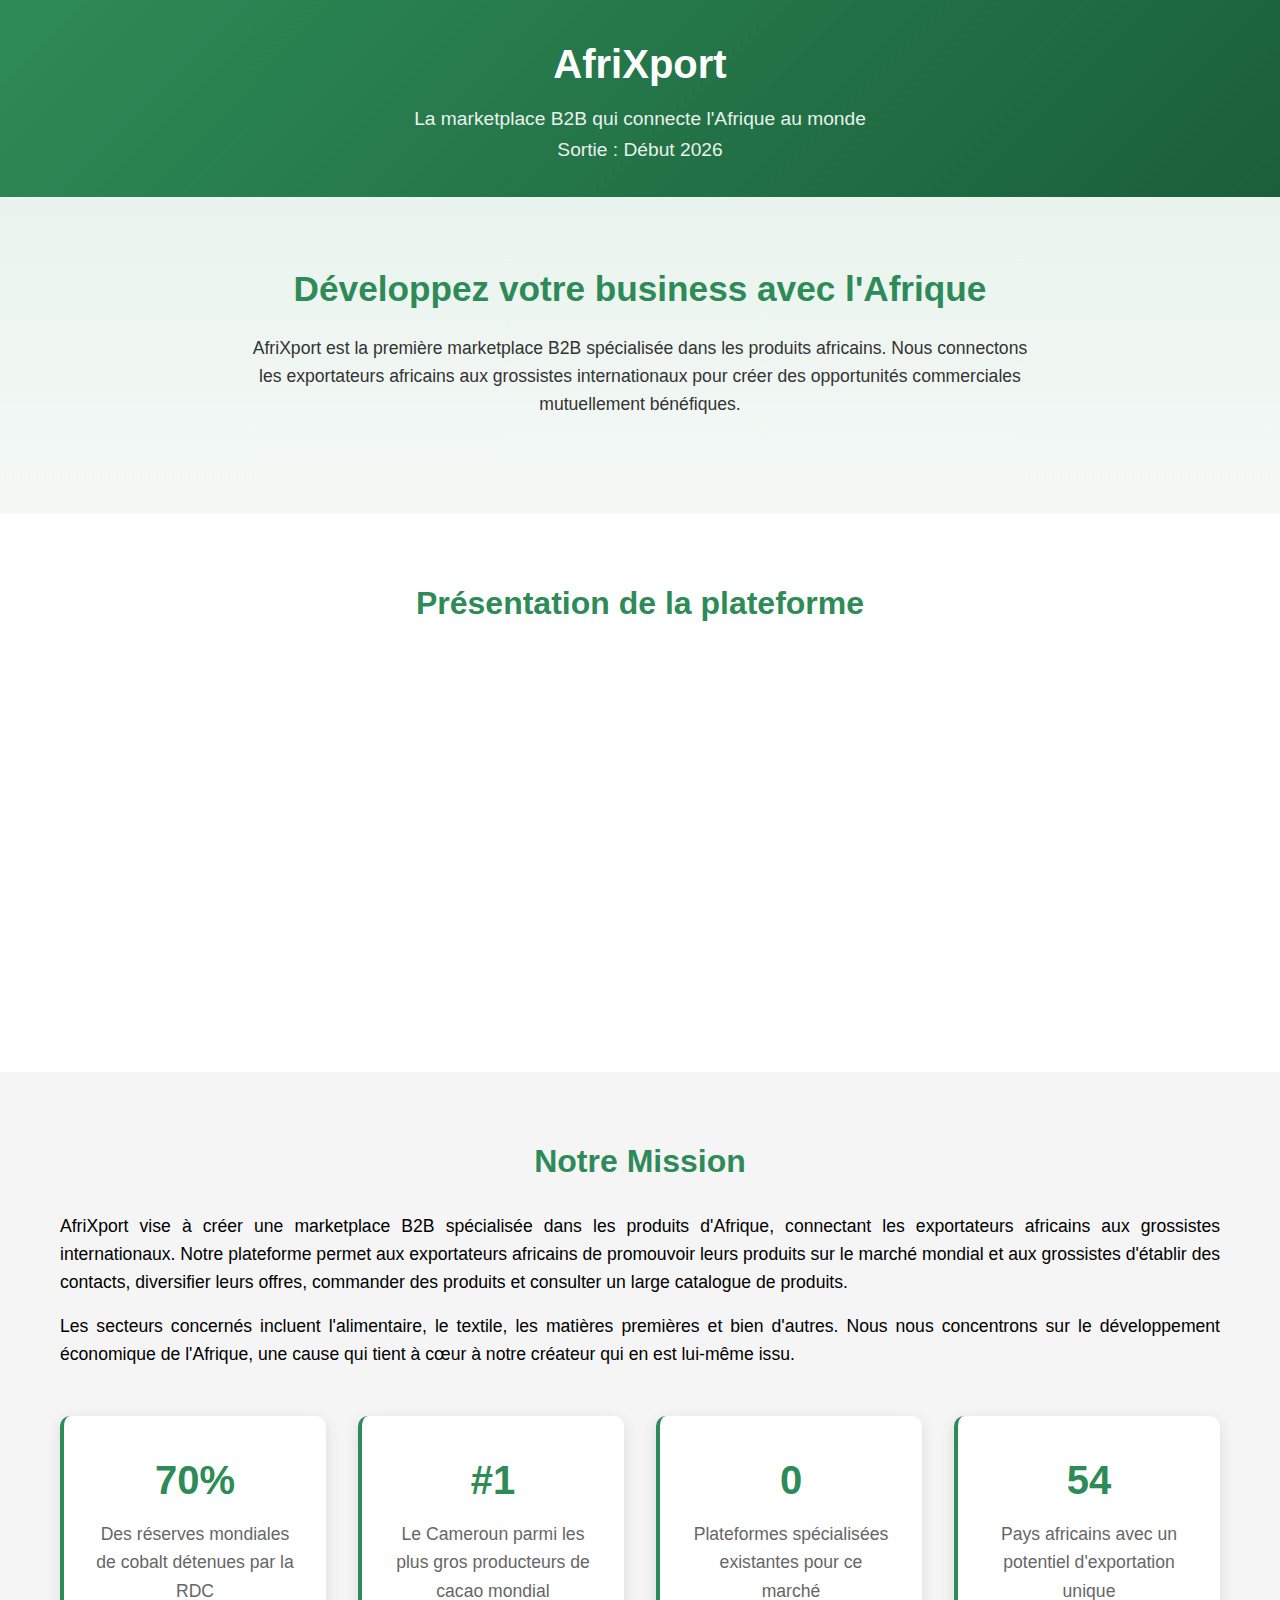
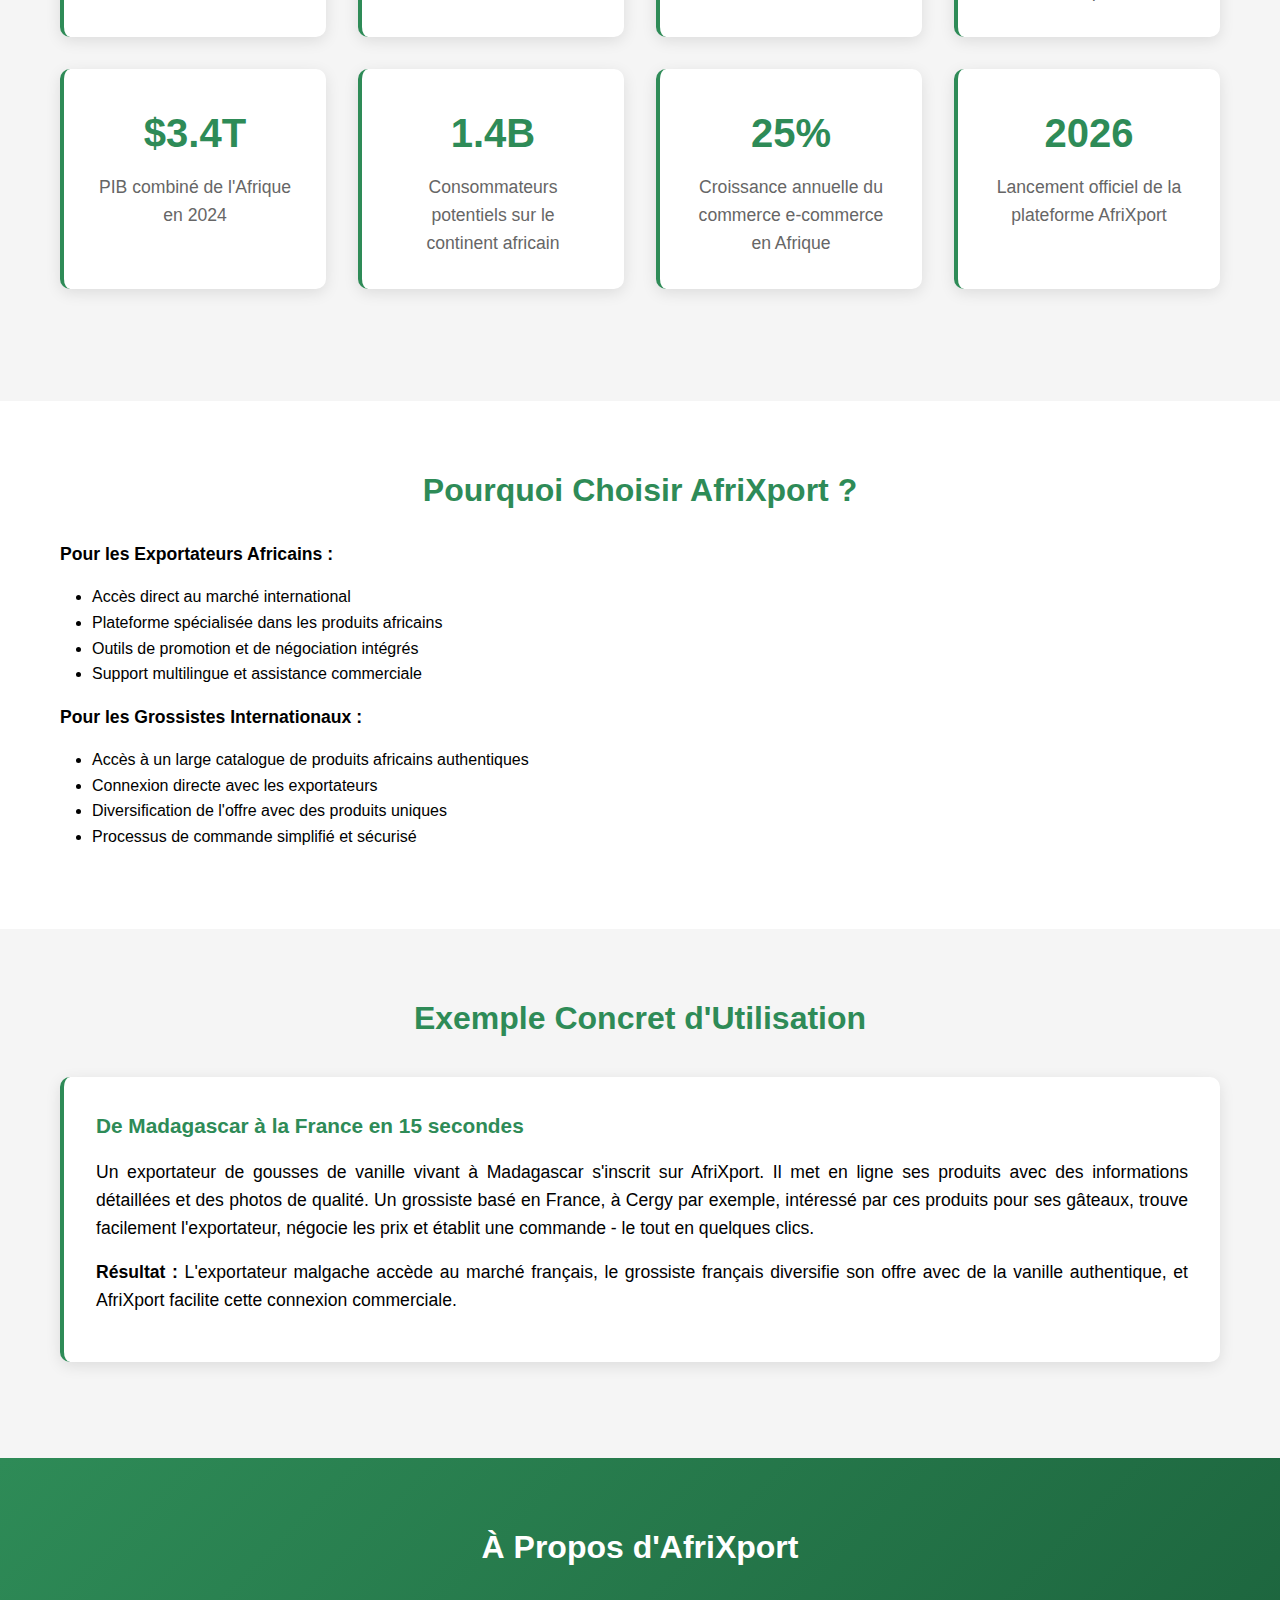
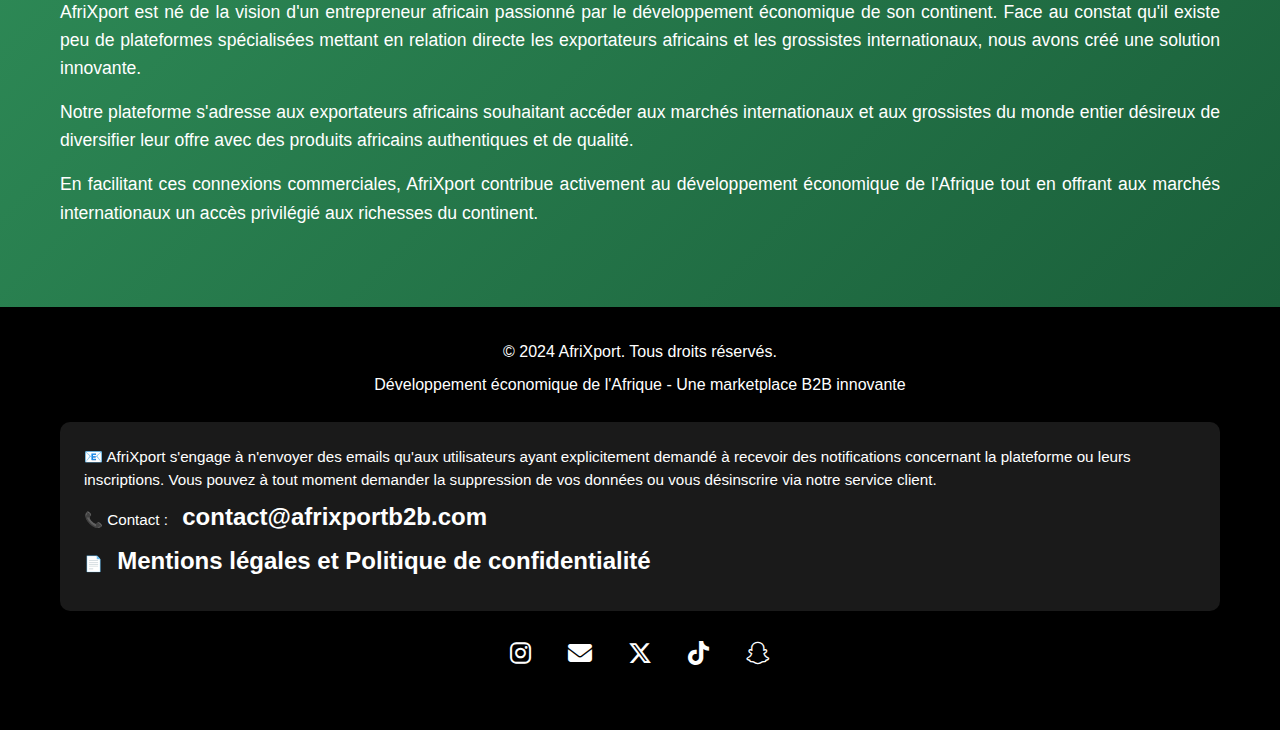
<file: index.html>
<!DOCTYPE html>
<html lang="fr">
<head>
    <meta charset="UTF-8">
    <meta name="viewport" content="width=device-width, initial-scale=1.0">
    <title>AfriXport - Marketplace B2B Africaine</title>
    <link rel="stylesheet" href="styles.css">
    <link rel="stylesheet" href="https://cdnjs.cloudflare.com/ajax/libs/font-awesome/6.4.0/css/all.min.css">
    <link rel="icon" href="ak.png" type="image/png">
    <style>
        /* Centrage iframe */
        .video-container {
            display: flex;
            justify-content: center;
            align-items: center;
            margin: 2rem 0;
        }

        .video-container iframe {
            max-width: 100%;
            width: 560px;
            height: 315px;
        }
    </style>
</head>
<body>
    <!-- Header -->
    <header class="header">
        <div class="container">
            <h1>AfriXport</h1>
            <p>La marketplace B2B qui connecte l'Afrique au monde</p>
            <p>Sortie : Début 2026</p>
        </div>
    </header>

    <!-- Hero Section -->
    <section class="hero">
        <div class="container">
            <h2>Développez votre business avec l'Afrique</h2>
            <p>AfriXport est la première marketplace B2B spécialisée dans les produits africains. Nous connectons les exportateurs africains aux grossistes internationaux pour créer des opportunités commerciales mutuellement bénéfiques.</p>
        </div>
    </section>

    <!-- Vidéo Section -->
    <section class="section">
        <div class="container">
            <h3>Présentation de la plateforme</h3>
            <div class="video-container">
                <iframe width="560" height="315" src="https://www.youtube.com/embed/NUtOr2LMN7U?si=N9cy9-oA3T4s9RhR" title="YouTube video player" frameborder="0" allow="accelerometer; autoplay; clipboard-write; encrypted-media; gyroscope; picture-in-picture; web-share" referrerpolicy="strict-origin-when-cross-origin" allowfullscreen></iframe>
            </div>
        </div>
    </section>

    <!-- Contexte Section -->
    <section class="section">
        <div class="container">
            <h3>Notre Mission</h3>
            <p>AfriXport vise à créer une marketplace B2B spécialisée dans les produits d'Afrique, connectant les exportateurs africains aux grossistes internationaux. Notre plateforme permet aux exportateurs africains de promouvoir leurs produits sur le marché mondial et aux grossistes d'établir des contacts, diversifier leurs offres, commander des produits et consulter un large catalogue de produits.</p>
            <p>Les secteurs concernés incluent l'alimentaire, le textile, les matières premières et bien d'autres. Nous nous concentrons sur le développement économique de l'Afrique, une cause qui tient à cœur à notre créateur qui en est lui-même issu.</p>

            <div class="stats">
                <div class="stat-card"><div class="stat-number">70%</div><div class="stat-label">Des réserves mondiales de cobalt détenues par la RDC</div></div>
                <div class="stat-card"><div class="stat-number">#1</div><div class="stat-label">Le Cameroun parmi les plus gros producteurs de cacao mondial</div></div>
                <div class="stat-card"><div class="stat-number">0</div><div class="stat-label">Plateformes spécialisées existantes pour ce marché</div></div>
                <div class="stat-card"><div class="stat-number">54</div><div class="stat-label">Pays africains avec un potentiel d'exportation unique</div></div>
                <div class="stat-card"><div class="stat-number">$3.4T</div><div class="stat-label">PIB combiné de l'Afrique en 2024</div></div>
                <div class="stat-card"><div class="stat-number">1.4B</div><div class="stat-label">Consommateurs potentiels sur le continent africain</div></div>
                <div class="stat-card"><div class="stat-number">25%</div><div class="stat-label">Croissance annuelle du commerce e-commerce en Afrique</div></div>
                <div class="stat-card"><div class="stat-number">2026</div><div class="stat-label">Lancement officiel de la plateforme AfriXport</div></div>
            </div>
        </div>
    </section>

    <!-- Avantages Section -->
    <section class="section">
        <div class="container">
            <h3>Pourquoi Choisir AfriXport ?</h3>
            <p><strong>Pour les Exportateurs Africains :</strong></p>
            <ul style="margin-left: 2rem; margin-bottom: 1rem;">
                <li>Accès direct au marché international</li>
                <li>Plateforme spécialisée dans les produits africains</li>
                <li>Outils de promotion et de négociation intégrés</li>
                <li>Support multilingue et assistance commerciale</li>
            </ul>
            <p><strong>Pour les Grossistes Internationaux :</strong></p>
            <ul style="margin-left: 2rem; margin-bottom: 1rem;">
                <li>Accès à un large catalogue de produits africains authentiques</li>
                <li>Connexion directe avec les exportateurs</li>
                <li>Diversification de l'offre avec des produits uniques</li>
                <li>Processus de commande simplifié et sécurisé</li>
            </ul>
        </div>
    </section>

    <!-- Exemple d'utilisation Section -->
    <section class="section">
        <div class="container">
            <h3>Exemple Concret d'Utilisation</h3>
            <div class="example">
                <h4>De Madagascar à la France en 15 secondes</h4>
                <p>Un exportateur de gousses de vanille vivant à Madagascar s'inscrit sur AfriXport. Il met en ligne ses produits avec des informations détaillées et des photos de qualité. Un grossiste basé en France, à Cergy par exemple, intéressé par ces produits pour ses gâteaux, trouve facilement l'exportateur, négocie les prix et établit une commande - le tout en quelques clics.</p>
                <p><strong>Résultat :</strong> L'exportateur malgache accède au marché français, le grossiste français diversifie son offre avec de la vanille authentique, et AfriXport facilite cette connexion commerciale.</p>
            </div>
        </div>
    </section>

    <!-- Informations Section -->
    <section class="section contact">
        <div class="container">
            <h3>À Propos d'AfriXport</h3>
            <p>AfriXport est né de la vision d'un entrepreneur africain passionné par le développement économique de son continent. Face au constat qu'il existe peu de plateformes spécialisées mettant en relation directe les exportateurs africains et les grossistes internationaux, nous avons créé une solution innovante.</p>
            <p>Notre plateforme s'adresse aux exportateurs africains souhaitant accéder aux marchés internationaux et aux grossistes du monde entier désireux de diversifier leur offre avec des produits africains authentiques et de qualité.</p>
            <p>En facilitant ces connexions commerciales, AfriXport contribue activement au développement économique de l'Afrique tout en offrant aux marchés internationaux un accès privilégié aux richesses du continent.</p>
        </div>
    </section>

    <!-- Footer -->
    <footer class="footer">
        <div class="container">
            <p>&copy; 2024 AfriXport. Tous droits réservés.</p>
            <p>Développement économique de l'Afrique - Une marketplace B2B innovante</p>
            
            <div class="email-policy">
                <p>📧 AfriXport s'engage à n'envoyer des emails qu'aux utilisateurs ayant explicitement demandé à recevoir des notifications concernant la plateforme ou leurs inscriptions. Vous pouvez à tout moment demander la suppression de vos données ou vous désinscrire via notre service client.</p>
                <p>📞 Contact : <a href="mailto:contact@afrixportb2b.com">contact@afrixportb2b.com</a></p>
                <p>📄 <a href="mentions-legales.html">Mentions légales et Politique de confidentialité</a></p>
            </div>
            
            <div class="social-links">
                <a href="https://www.instagram.com/afrixportb2b/" target="_blank" title="Instagram"><i class="fab fa-instagram"></i></a>
                <a href="mailto:afrixport@gmail.com" title="Email"><i class="fas fa-envelope"></i></a>
                <a href="https://x.com/AfriXportb2b" target="_blank" title="X (Twitter)"><i class="fab fa-x-twitter"></i></a>
                <a href="https://www.tiktok.com/@afrixportb2b" target="_blank" title="TikTok"><i class="fab fa-tiktok"></i></a>
                <a href="https://www.snapchat.com/add/afrixport?share_id=Khd3PclM2EQ&locale=fr-FR" target="_blank" title="Snapchat"><i class="fab fa-snapchat-ghost"></i></a>
            </div>
        </div>
    </footer>
</body>
</html>
</file>
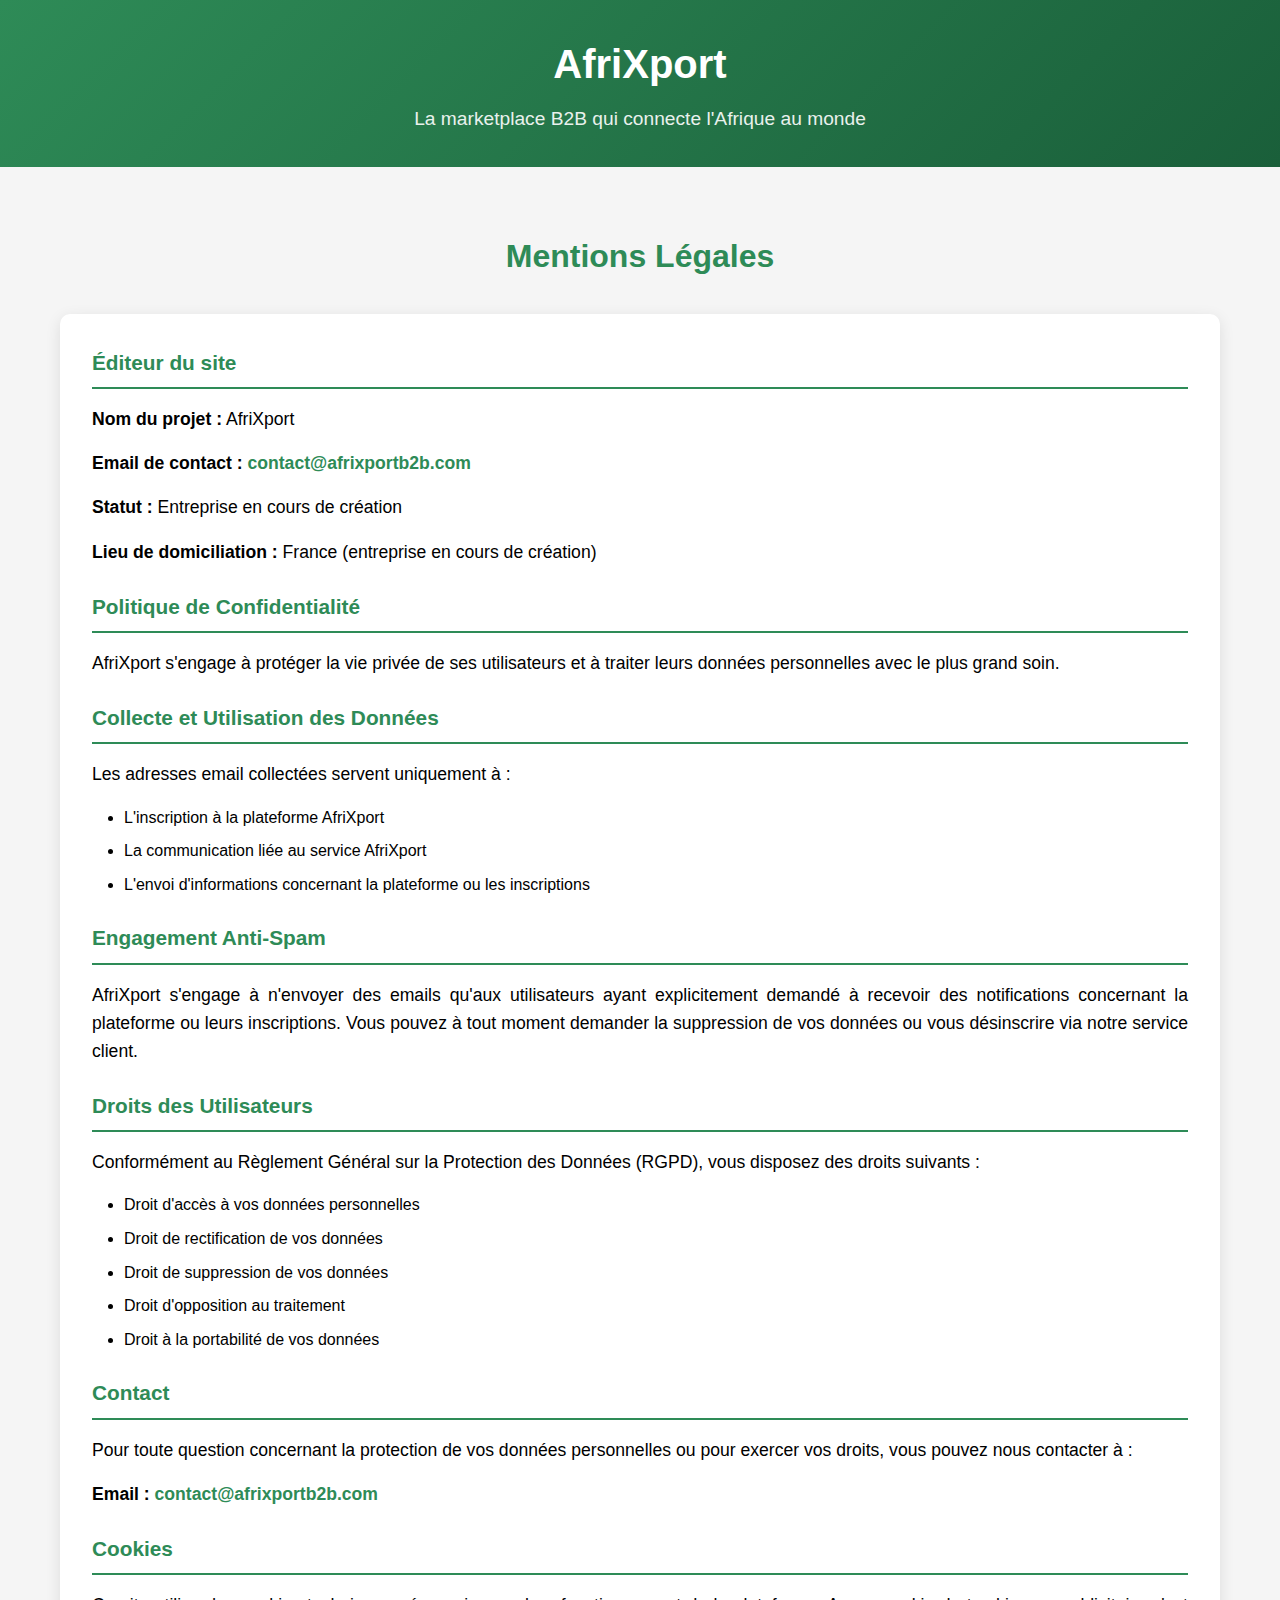
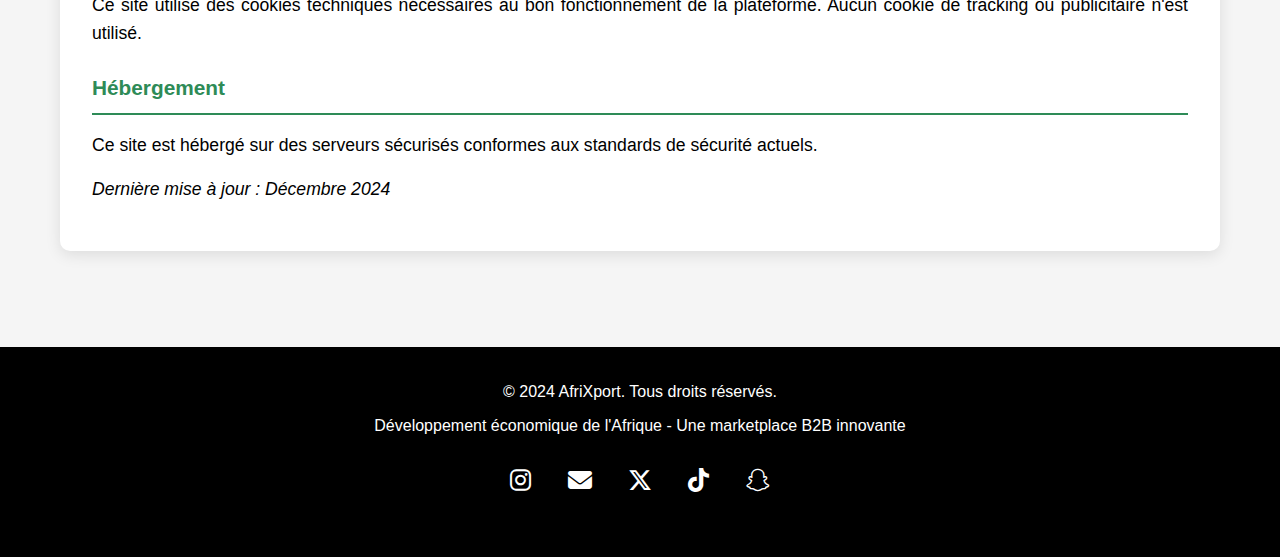
<file: mentions-legales.html>
<!DOCTYPE html>
<html lang="fr">
<head>
    <meta charset="UTF-8">
    <meta name="viewport" content="width=device-width, initial-scale=1.0">
    <title>Mentions Légales - AfriXport</title>
    <link rel="stylesheet" href="styles.css">
    <link rel="stylesheet" href="https://cdnjs.cloudflare.com/ajax/libs/font-awesome/6.4.0/css/all.min.css">
    <link rel="icon" href="ak.png" type="image/png">
</head>
<body>
    <!-- Header -->
    <header class="header">
        <div class="container">
            <h1>AfriXport</h1>
            <p>La marketplace B2B qui connecte l'Afrique au monde</p>
        </div>
    </header>

    <!-- Mentions Légales Section -->
    <section class="section">
        <div class="container">
            <h3>Mentions Légales</h3>
            
            <div class="legal-content">
                <h4>Éditeur du site</h4>
                <p><strong>Nom du projet :</strong> AfriXport</p>
                <p><strong>Email de contact :</strong> <a href="mailto:contact@afrixportb2b.com">contact@afrixportb2b.com</a></p>
                <p><strong>Statut :</strong> Entreprise en cours de création</p>
                <p><strong>Lieu de domiciliation :</strong> France (entreprise en cours de création)</p>

                <h4>Politique de Confidentialité</h4>
                <p>AfriXport s'engage à protéger la vie privée de ses utilisateurs et à traiter leurs données personnelles avec le plus grand soin.</p>

                <h4>Collecte et Utilisation des Données</h4>
                <p>Les adresses email collectées servent uniquement à :</p>
                <ul>
                    <li>L'inscription à la plateforme AfriXport</li>
                    <li>La communication liée au service AfriXport</li>
                    <li>L'envoi d'informations concernant la plateforme ou les inscriptions</li>
                </ul>

                <h4>Engagement Anti-Spam</h4>
                <p>AfriXport s'engage à n'envoyer des emails qu'aux utilisateurs ayant explicitement demandé à recevoir des notifications concernant la plateforme ou leurs inscriptions. Vous pouvez à tout moment demander la suppression de vos données ou vous désinscrire via notre service client.</p>

                <h4>Droits des Utilisateurs</h4>
                <p>Conformément au Règlement Général sur la Protection des Données (RGPD), vous disposez des droits suivants :</p>
                <ul>
                    <li>Droit d'accès à vos données personnelles</li>
                    <li>Droit de rectification de vos données</li>
                    <li>Droit de suppression de vos données</li>
                    <li>Droit d'opposition au traitement</li>
                    <li>Droit à la portabilité de vos données</li>
                </ul>

                <h4>Contact</h4>
                <p>Pour toute question concernant la protection de vos données personnelles ou pour exercer vos droits, vous pouvez nous contacter à :</p>
                <p><strong>Email :</strong> <a href="mailto:contact@afrixportb2b.com">contact@afrixportb2b.com</a></p>

                <h4>Cookies</h4>
                <p>Ce site utilise des cookies techniques nécessaires au bon fonctionnement de la plateforme. Aucun cookie de tracking ou publicitaire n'est utilisé.</p>

                <h4>Hébergement</h4>
                <p>Ce site est hébergé sur des serveurs sécurisés conformes aux standards de sécurité actuels.</p>

                <p><em>Dernière mise à jour : Décembre 2024</em></p>
            </div>
        </div>
    </section>

    <!-- Footer -->
    <footer class="footer">
        <div class="container">
            <p>&copy; 2024 AfriXport. Tous droits réservés.</p>
            <p>Développement économique de l'Afrique - Une marketplace B2B innovante</p>
            
            <div class="social-links">
                <a href="https://www.instagram.com/afrixportb2b/" target="_blank" title="Instagram">
                    <i class="fab fa-instagram"></i>
                </a>
                <a href="mailto:afrixport@gmail.com" title="Email">
                    <i class="fas fa-envelope"></i>
                </a>
                <a href="https://x.com/AfriXportb2b" target="_blank" title="X (Twitter)">
                    <i class="fab fa-x-twitter"></i>
                </a>
                <a href="https://www.tiktok.com/@afrixportb2b" target="_blank" title="TikTok">
                    <i class="fab fa-tiktok"></i>
                </a>
                <a href="https://www.snapchat.com/add/afrixport?share_id=Khd3PclM2EQ&locale=fr-FR" target="_blank" title="Snapchat">
                    <i class="fab fa-snapchat-ghost"></i>
                </a>
            </div>
        </div>
    </footer>
</body>
</html>
</file>
<file: styles.css>
* {
    margin: 0;
    padding: 0;
    box-sizing: border-box;
}

body {
    font-family: 'Segoe UI', Tahoma, Geneva, Verdana, sans-serif;
    line-height: 1.6;
    color: #000000;
    background-color: #FFFFFF;
}

.container {
    max-width: 1200px;
    margin: 0 auto;
    padding: 0 20px;
}

/* Header */
.header {
    background: linear-gradient(135deg, #2E8B57 0%, #1a5f3a 100%);
    color: white;
    padding: 2rem 0;
    text-align: center;
}

.logo {
    width: 120px;
    height: auto;
    margin-bottom: 1rem;
}

.header h1 {
    font-size: 2.5rem;
    margin-bottom: 0.5rem;
    font-weight: 700;
}

.header p {
    font-size: 1.2rem;
    opacity: 0.9;
}

/* Hero Section */
.hero {
    background: linear-gradient(rgba(46, 139, 87, 0.1), rgba(46, 139, 87, 0.05));
    padding: 4rem 0;
    text-align: center;
}

.hero h2 {
    font-size: 2.2rem;
    color: #2E8B57;
    margin-bottom: 1rem;
}

.hero p {
    font-size: 1.1rem;
    max-width: 800px;
    margin: 0 auto 2rem;
    color: #333;
}

.cta-button {
    display: inline-block;
    background: #2E8B57;
    color: white;
    padding: 1rem 2rem;
    text-decoration: none;
    border-radius: 50px;
    font-weight: 600;
    font-size: 1.1rem;
    transition: all 0.3s ease;
    box-shadow: 0 4px 15px rgba(46, 139, 87, 0.3);
}

.cta-button:hover {
    background: #1a5f3a;
    transform: translateY(-2px);
    box-shadow: 0 6px 20px rgba(46, 139, 87, 0.4);
}

/* Sections */
.section {
    padding: 4rem 0;
}

.section:nth-child(even) {
    background-color: #F5F5F5;
}

.section h3 {
    font-size: 2rem;
    color: #2E8B57;
    margin-bottom: 1.5rem;
    text-align: center;
}

.section p {
    font-size: 1.1rem;
    margin-bottom: 1rem;
    text-align: justify;
}

/* Stats */
.stats {
    display: grid;
    grid-template-columns: repeat(auto-fit, minmax(250px, 1fr));
    gap: 2rem;
    margin: 3rem 0;
}

.stat-card {
    background: white;
    padding: 2rem;
    border-radius: 10px;
    text-align: center;
    box-shadow: 0 4px 15px rgba(0, 0, 0, 0.1);
    border-left: 4px solid #2E8B57;
}

.stat-number {
    font-size: 2.5rem;
    font-weight: bold;
    color: #2E8B57;
    margin-bottom: 0.5rem;
}

.stat-label {
    font-size: 1.1rem;
    color: #666;
}

/* Example Section */
.example {
    background: white;
    padding: 2rem;
    border-radius: 10px;
    box-shadow: 0 4px 15px rgba(0, 0, 0, 0.1);
    margin: 2rem 0;
    border-left: 4px solid #2E8B57;
}

.example h4 {
    color: #2E8B57;
    font-size: 1.3rem;
    margin-bottom: 1rem;
}

/* Contact Section */
.contact {
    background: linear-gradient(135deg, #2E8B57 0%, #1a5f3a 100%);
    color: white;
    text-align: center;
}

.contact h3 {
    color: white;
}

/* Legal Content */
.legal-content {
    background: white;
    padding: 2rem;
    border-radius: 10px;
    box-shadow: 0 4px 15px rgba(0, 0, 0, 0.1);
    margin: 2rem 0;
    text-align: left;
}

.legal-content h4 {
    color: #2E8B57;
    font-size: 1.3rem;
    margin: 1.5rem 0 1rem 0;
    border-bottom: 2px solid #2E8B57;
    padding-bottom: 0.5rem;
}

.legal-content h4:first-child {
    margin-top: 0;
}

.legal-content p {
    margin-bottom: 1rem;
    line-height: 1.6;
}

.legal-content ul {
    margin: 1rem 0 1rem 2rem;
}

.legal-content li {
    margin-bottom: 0.5rem;
}

.legal-content a {
    color: #2E8B57;
    text-decoration: none;
    font-weight: 600;
}

.legal-content a:hover {
    color: #1a5f3a;
    text-decoration: underline;
}

.contact-form {
    max-width: 500px;
    margin: 2rem auto;
}

.form-group {
    margin-bottom: 1rem;
}

.form-group input,
.form-group textarea,
.form-group select {
    width: 100%;
    padding: 1rem;
    border: none;
    border-radius: 5px;
    font-size: 1rem;
}

.form-group textarea {
    height: 100px;
    resize: vertical;
}

/* Footer */
.footer {
    background: #000000;
    color: white;
    text-align: center;
    padding: 2rem 0;
}

.email-policy {
    background: rgba(255, 255, 255, 0.1);
    padding: 1.5rem;
    border-radius: 10px;
    margin: 1.5rem 0;
    text-align: left;
}

.email-policy p {
    margin-bottom: 0.8rem;
    font-size: 0.95rem;
    line-height: 1.5;
}

.email-policy a {
    color: #2E8B57;
    text-decoration: none;
    font-weight: 600;
}

.email-policy a:hover {
    color: #fcb900;
    text-decoration: underline;
}

.footer a {
    color: white;              /* icons blancs */
    text-decoration: none;     /* enlève le soulignement */
    margin: 0 10px;
    font-size: 24px;
    transition: color 0.3s ease;
}

.footer a:hover {
    color: #fcb900; /* couleur au survol (jaune/orangé stylé) */
}

.footer p {
    margin-bottom: 0.5rem;
}

.social-links {
    margin: 1.5rem 0;
}

.social-links a {
    display: inline-block;
    color: white;
    font-size: 1.5rem;
    margin: 0 1rem;
    transition: all 0.3s ease;
    text-decoration: none;
}

.social-links a:hover {
    color: #2E8B57;
    transform: translateY(-2px);
}

.social-links .fa-instagram:hover {
    color: #E4405F;
}

.social-links .fa-x-twitter:hover {
    color: #1DA1F2;
}

.social-links .fa-tiktok:hover {
    color: #000000;
}

.social-links .fa-snapchat-ghost:hover {
    color: #FFFC00;
}

.social-links .fa-envelope:hover {
    color: #EA4335;
}

/* Responsive Design */
@media (max-width: 768px) {
    .header h1 {
        font-size: 2rem;
    }

    .hero h2 {
        font-size: 1.8rem;
    }

    .section h3 {
        font-size: 1.6rem;
    }

    .stats {
        grid-template-columns: repeat(2, 1fr);
        gap: 1rem;
    }

    .container {
        padding: 0 15px;
    }

    .social-links a {
        font-size: 1.3rem;
        margin: 0 0.5rem;
    }
}

@media (max-width: 480px) {
    .header h1 {
        font-size: 1.8rem;
    }

    .hero h2 {
        font-size: 1.5rem;
    }

    .cta-button {
        padding: 0.8rem 1.5rem;
        font-size: 1rem;
    }

    .stats {
        grid-template-columns: 1fr;
    }

    .social-links a {
        font-size: 1.2rem;
        margin: 0 0.3rem;
    }
}
</file>
